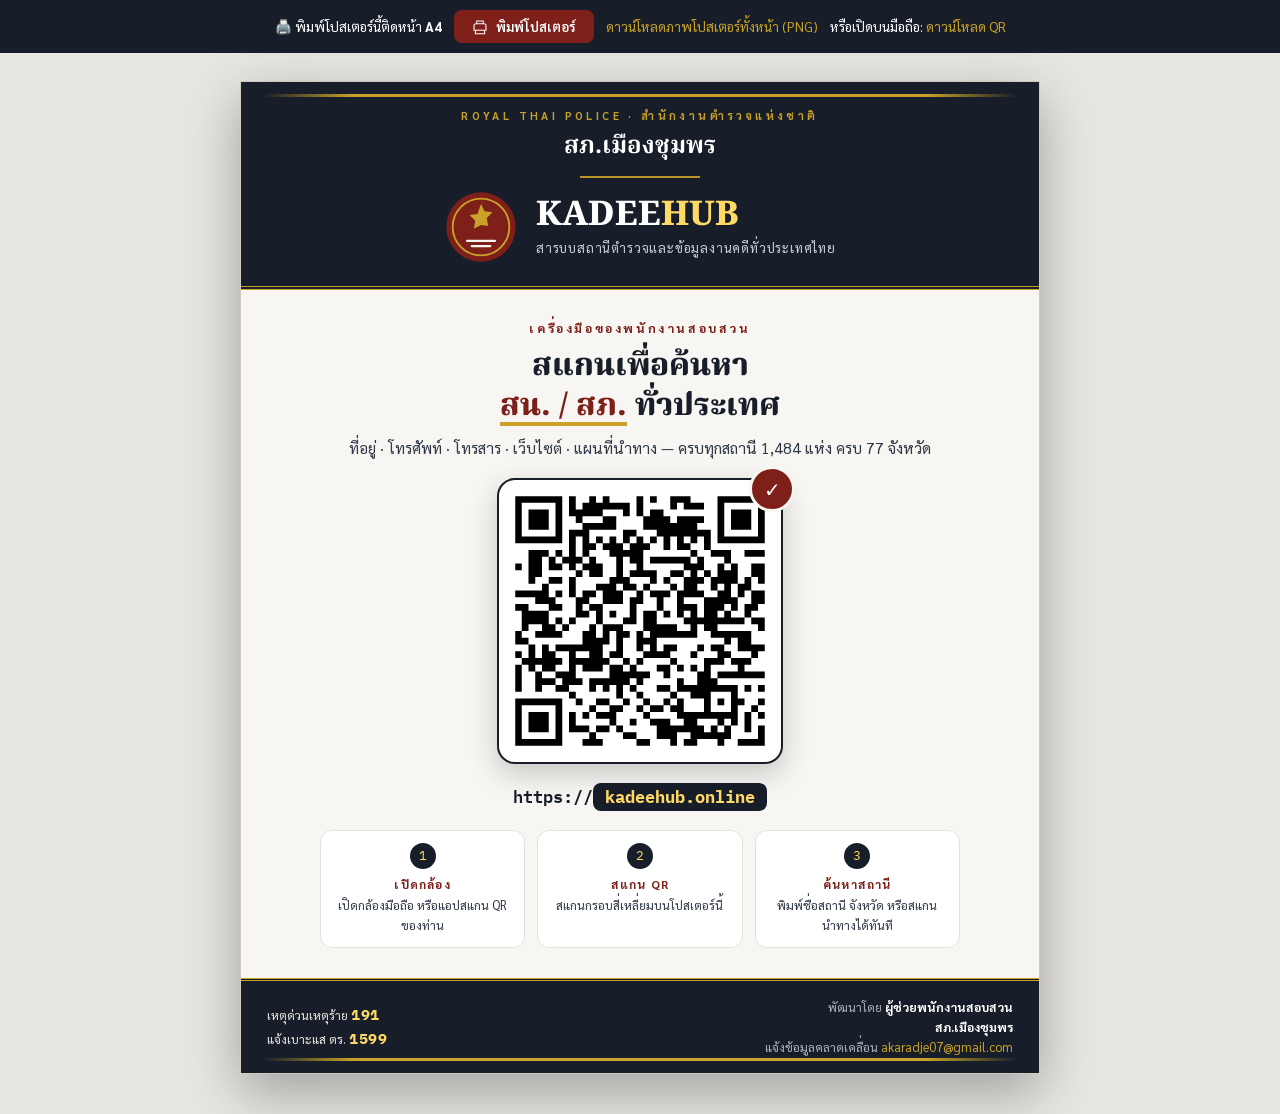
<file: qr-poster.html>
<!DOCTYPE html>
<html lang="th">
<head>
<!-- Google tag (gtag.js) -->
<script async src="https://www.googletagmanager.com/gtm.js?id=GTM-TG3BJK3F"></script>
<script>
  window.dataLayer = window.dataLayer || [];
  function gtag(){dataLayer.push(arguments);}
  gtag('js', new Date());
</script>
<meta charset="UTF-8">
<meta name="viewport" content="width=device-width, initial-scale=1.0">
<title>KadeeHub — QR Code สำหรับห้องสอบสวน | สภ.เมืองชุมพร</title>
<meta name="description" content="โปสเตอร์ QR Code สำหรับห้องสอบสวน สแกนเพื่อเปิด KadeeHub ค้นหาที่อยู่ สน./สภ. เขตอำนาจสอบสวน ธนาคาร และหน่วยงานราชการทั่วประเทศ">
<link rel="icon" href="/favicon.ico" sizes="48x48">
<link rel="icon" type="image/png" sizes="48x48" href="/assets/favicon-48.png">
<link rel="icon" type="image/png" sizes="96x96" href="/assets/favicon-96.png">
<link rel="icon" type="image/png" sizes="192x192" href="/assets/icon-192.png">
<link rel="icon" type="image/svg+xml" href="/assets/favicon.svg">
<link rel="apple-touch-icon" sizes="180x180" href="/assets/apple-touch-icon.png">
<link rel="preconnect" href="https://fonts.googleapis.com">
<link rel="preconnect" href="https://fonts.gstatic.com" crossorigin>
<link href="https://fonts.googleapis.com/css2?family=Sarabun:wght@400;500;600;700&family=Noto+Serif+Thai:wght@600;700;800&family=IBM+Plex+Mono:wght@500;600&display=swap" rel="stylesheet">
<script>if (new URLSearchParams(location.search).has('poster-image')) document.documentElement.classList.add('poster-image');</script>
<style>
  @view-transition {
    navigation: auto;
  }
  @media (prefers-reduced-motion: reduce) {
    ::view-transition-group(*),
    ::view-transition-old(*),
    ::view-transition-new(*) {
      animation: none !important;
    }
  }
  :root {
    --ink: #171E29; --ink-2: #2E3847; --paper: #F7F6F2; --red: #7E1F1A; --red-dk: #5F1410;
    --gold: #C9A227; --ok: #1E6F4C; --line: #E5E2D9;
  }
  * { box-sizing: border-box; margin: 0; padding: 0; }
  body { font-family: "Sarabun", sans-serif; background: #E8E6E0; color: var(--ink); }

  /* ---------- Screen only: toolbar ---------- */
  .screenbar {
    position: sticky; top: 0; z-index: 10; display: flex; flex-wrap: wrap; align-items: center; justify-content: center; gap: 12px;
    background: var(--ink); color: #fff; padding: 10px 16px; font-size: 13.5px;
  }
  .screenbar button {
    background: var(--red); color: #fff; border: none; border-radius: 8px; padding: 8px 18px;
    font-family: "Sarabun"; font-weight: 600; font-size: 13.5px; cursor: pointer; display: inline-flex; align-items: center; gap: 8px;
  }
  .screenbar button:hover { background: var(--red-dk); }
  .screenbar a { color: var(--gold); text-decoration: none; }

  /* ---------- Poster sheet (A4) ---------- */
  .sheet {
    width: min(800px, 100%); margin: 28px auto 40px; background: var(--paper);
    box-shadow: 0 18px 50px rgba(23,30,41,.35); position: relative; overflow: hidden;
    border: 1px solid #CFCBC0;
  }
  .sheet::before, .sheet::after {
    content: ""; position: absolute; left: 22px; right: 22px; height: 3px;
    background: linear-gradient(90deg, transparent, var(--gold) 12%, var(--gold) 88%, transparent);
  }
  .sheet::before { top: 12px; }
  .sheet::after { bottom: 12px; }

  .poster-head {
    background: var(--ink); color: #fff; text-align: center; padding: 26px 24px 22px;
    border-bottom: 4px double var(--gold);
  }
  .poster-head .rtp { font-size: 11px; letter-spacing: 3.4px; color: var(--gold); font-weight: 700; text-transform: uppercase; }
  .poster-head .org { font-family: "Noto Serif Thai", serif; font-weight: 700; font-size: 24px; margin: 4px 0 10px; }
  .poster-head .rule { width: 120px; height: 2px; background: var(--gold); margin: 0 auto; opacity: .9; }

  .emblem-row { display: flex; align-items: center; justify-content: center; gap: 18px; margin-top: 12px; }
  .brand-title { text-align: left; }
  .brand-title b { font-family: "Noto Serif Thai", serif; font-size: 34px; font-weight: 800; line-height: 1.1; display: block; }
  .brand-title b em { color: #FFD966; font-style: normal; }
  .brand-title span { font-size: 13px; color: #C9CED8; letter-spacing: .8px; display: block; margin-top: 4px; }

  .poster-body { padding: 26px 30px 30px; text-align: center; }
  .kicker { font-size: 12.5px; letter-spacing: 2.6px; font-weight: 700; color: var(--red); text-transform: uppercase; }
  h1 { font-family: "Noto Serif Thai", serif; font-size: 31px; line-height: 1.3; margin: 10px 0 4px; font-weight: 800; }
  h1 .hl { color: var(--red); text-decoration: underline; text-decoration-color: var(--gold); text-decoration-thickness: 4px; text-underline-offset: 7px; text-decoration-skip-ink: none; }
  .sub { font-size: 15.5px; color: var(--ink-2); margin: 9px 0 20px; }

  .qr-card {
    display: inline-block; background: #fff; padding: 16px; border-radius: 18px;
    border: 2px solid var(--ink); box-shadow: 0 10px 28px rgba(23,30,41,.22); position: relative;
  }
  .qr-card img { display: block; width: 250px; height: 250px; }
  .qr-badge {
    position: absolute; top: -14px; right: -14px; width: 46px; height: 46px; background: var(--red);
    color: #fff; border-radius: 50%; display: grid; place-items: center; border: 3px solid var(--paper);
    font-size: 20px;
  }
  .url { font-family: "IBM Plex Mono", monospace; font-weight: 600; font-size: 17px; color: var(--ink); margin-top: 14px; }
  .url b { background: var(--ink); color: #FFD966; border-radius: 8px; padding: 3px 12px; }

  .steps { display: flex; gap: 12px; justify-content: center; margin: 20px auto 0; max-width: 640px; }
  .step { flex: 1; background: #fff; border: 1px solid var(--line); border-radius: 12px; padding: 12px 10px; font-size: 12.5px; line-height: 1.55; color: var(--ink-2); }
  .step b { color: var(--red); display: block; font-size: 12px; letter-spacing: 1.2px; margin-bottom: 3px; }
  .step .num { display: inline-grid; place-items: center; width: 26px; height: 26px; border-radius: 50%; background: var(--ink); color: #FFD966; font-family: "IBM Plex Mono"; font-size: 13px; margin-bottom: 6px; }

  .poster-foot {
    background: var(--ink); color: #E8E6DE; display: flex; align-items: center; justify-content: space-between;
    gap: 18px; padding: 16px 26px; border-top: 3px double var(--gold); font-size: 12.5px; line-height: 1.6;
  }
  .poster-foot .hot { text-align: left; }
  .poster-foot .hot b { color: #FFD966; font-family: "IBM Plex Mono"; font-size: 15px; letter-spacing: .5px; }
  .poster-foot .dev { text-align: right; color: #A9B2BF; }
  .poster-foot .dev b { color: #fff; }
  .poster-foot a { color: var(--gold); text-decoration: none; }

  .poster-image body { background: var(--paper); }
  .poster-image .screenbar { display: none; }
  .poster-image .sheet { width: 800px; margin: 0; box-shadow: none; }

  /* ---------- Print ---------- */
  @page { size: A4; margin: 0; }
  @media print {
    body { background: #fff; }
    .screenbar { display: none !important; }
    .sheet { width: 100%; min-height: 100vh; margin: 0; box-shadow: none; border: none; }
    .sheet::before { top: 10mm; } .sheet::after { bottom: 10mm; }
  }
</style>
</head>
<body>

<div class="screenbar" role="toolbar" aria-label="เครื่องมือโปสเตอร์">
  <span>🖨️ พิมพ์โปสเตอร์นี้ติดหน้า <b>A4</b></span>
  <button type="button" onclick="window.print()">
    <svg width="16" height="16" viewBox="0 0 24 24" fill="none" aria-hidden="true"><path d="M7 8V3h10v5M7 17H3v-7a3 3 0 0 1 3-3h12a3 3 0 0 1 3 3v7h-4m-14 0h14a2 2 0 0 1 2 2v3H5v-3a2 2 0 0 1 2-2Z" stroke="currentColor" stroke-width="1.6" stroke-linejoin="round"/></svg>
    พิมพ์โปสเตอร์
  </button>
  <a href="assets/ps-locator-poster.png" download="ps-locator-poster.png">ดาวน์โหลดภาพโปสเตอร์ทั้งหน้า (PNG)</a>
  <span>หรือเปิดบนมือถือ: <a href="assets/ps-locator-qr.png" download="ps-locator-qr.png">ดาวน์โหลด QR</a></span>
</div>

<main class="sheet" role="main" aria-labelledby="poster-title">

  <div class="poster-head">
    <div class="rtp">ROYAL THAI POLICE · สำนักงานตำรวจแห่งชาติ</div>
    <div class="org">สภ.เมืองชุมพร</div>
    <div class="rule"></div>
    <div class="emblem-row">
      <svg width="74" height="74" viewBox="0 0 64 64" aria-hidden="true">
        <circle cx="32" cy="32" r="30" fill="#7E1F1A"/>
        <circle cx="32" cy="32" r="24.5" fill="none" stroke="#C9A227" stroke-width="1.6"/>
        <path d="M32 12l3.1 6.3 6.9 1-5 4.9 1.2 6.9L32 30.2 25.8 33.5l1.2-6.9-5-4.9 6.9-1L32 12Z" fill="#C9A227"/>
        <path d="M20 44h24M24 48.5h16" stroke="#F7F6F2" stroke-width="2" stroke-linecap="round"/>
      </svg>
      <div class="brand-title">
        <b>KADEE<em>HUB</em></b>
        <span>สารบบสถานีตำรวจและข้อมูลงานคดีทั่วประเทศไทย</span>
      </div>
    </div>
  </div>

  <div class="poster-body">
    <span class="kicker">เครื่องมือของพนักงานสอบสวน</span>
    <h1 id="poster-title">สแกนเพื่อค้นหา<br><span class="hl">สน. / สภ.</span> ทั่วประเทศ</h1>
    <p class="sub">ที่อยู่ · โทรศัพท์ · โทรสาร · เว็บไซต์ · แผนที่นำทาง — ครบทุกสถานี 1,484 แห่ง ครบ 77 จังหวัด</p>

    <div class="qr-card">
      <span class="qr-badge" aria-hidden="true">✓</span>
      <img src="assets/ps-locator-qr.png" width="250" height="250" alt="QR Code ไปยังเว็บไซต์ KadeeHub — kadeehub.online">
    </div>
    <div class="url">https://<b>kadeehub.online</b></div>

    <div class="steps" aria-label="วิธีใช้งาน 3 ขั้นตอน">
      <div class="step"><span class="num">1</span><b>เปิดกล้อง</b>เปิดกล้องมือถือ หรือแอปสแกน QR ของท่าน</div>
      <div class="step"><span class="num">2</span><b>สแกน QR</b>สแกนกรอบสี่เหลี่ยมบนโปสเตอร์นี้</div>
      <div class="step"><span class="num">3</span><b>ค้นหาสถานี</b>พิมพ์ชื่อสถานี จังหวัด หรือสแกนนำทางได้ทันที</div>
    </div>
  </div>

  <div class="poster-foot">
    <div class="hot">
      เหตุด่วนเหตุร้าย <b>191</b><br>
      แจ้งเบาะแส ตร. <b>1599</b>
    </div>
    <div class="dev">
      พัฒนาโดย <b>ผู้ช่วยพนักงานสอบสวน<br>สภ.เมืองชุมพร</b><br>
      แจ้งข้อมูลคลาดเคลื่อน <a href="mailto:akaradje07@gmail.com">akaradje07@gmail.com</a>
    </div>
  </div>

</main>
</body>
</html>
</file>
